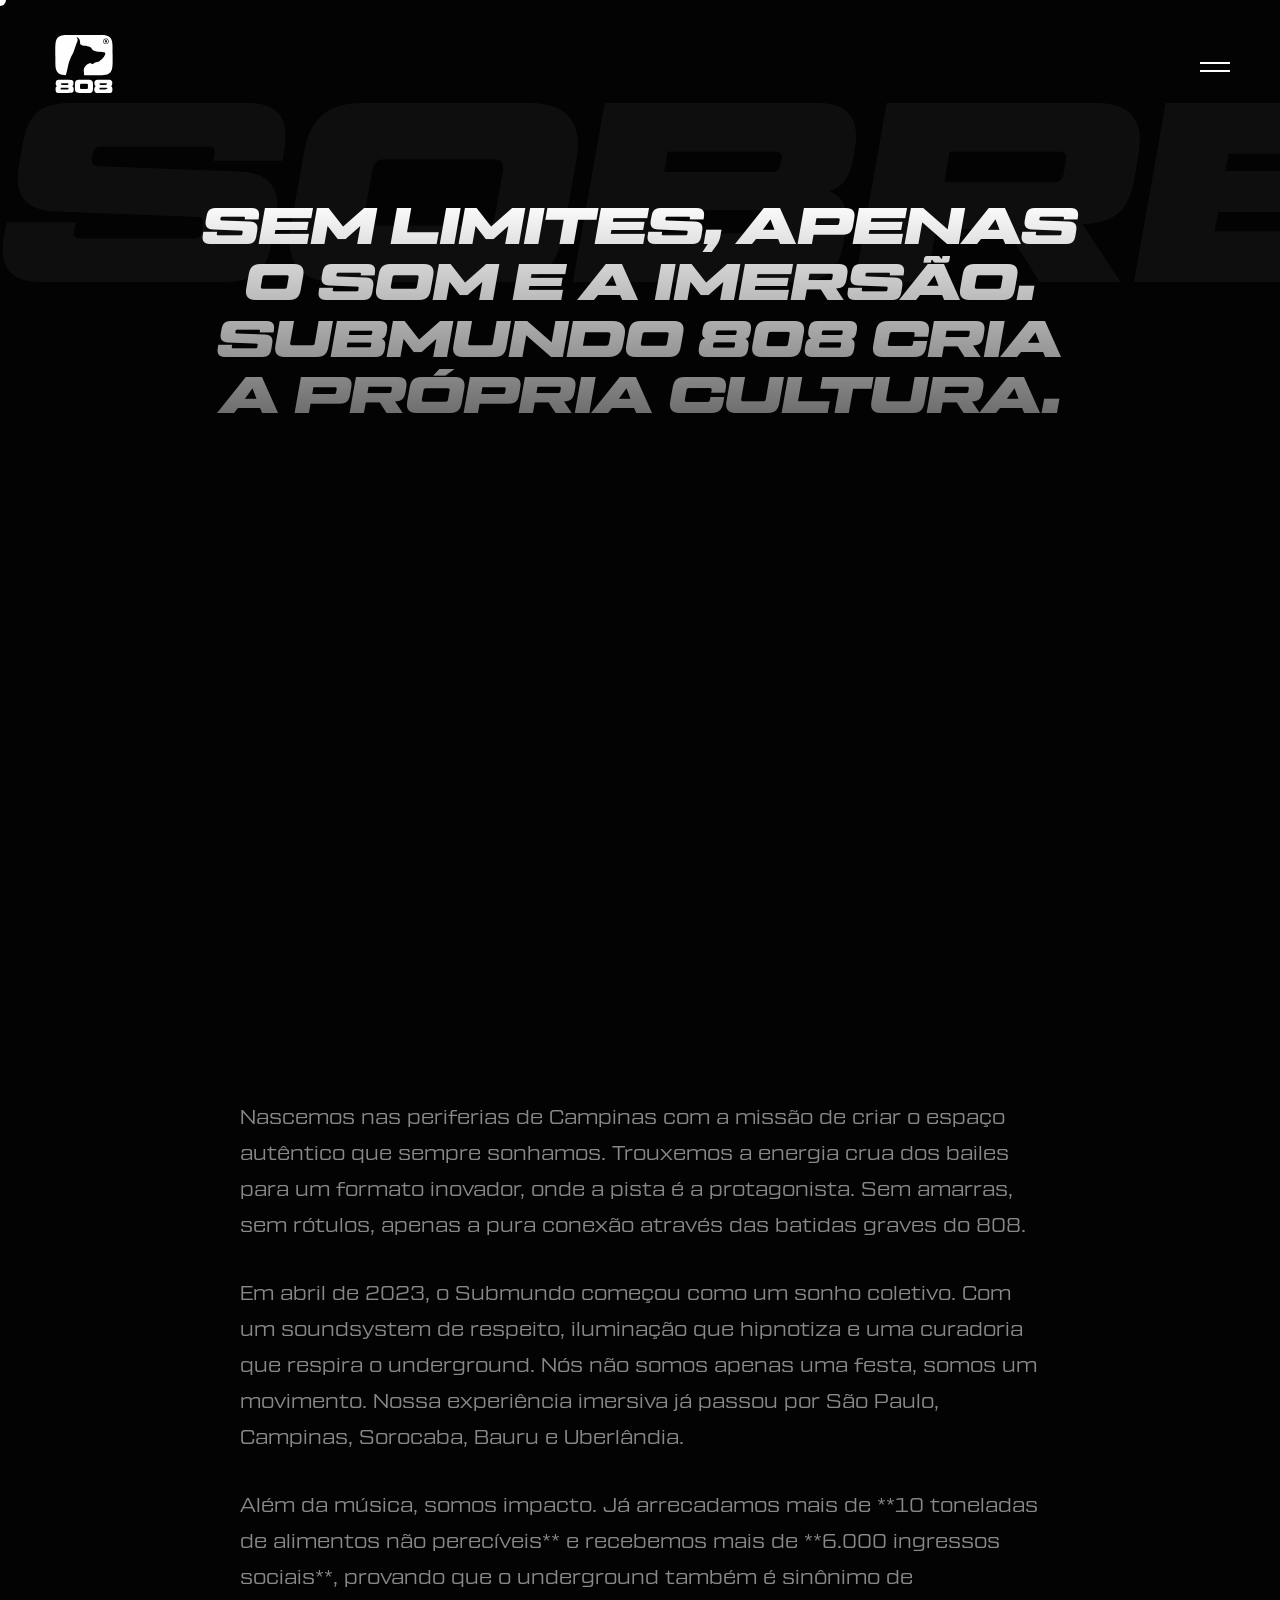
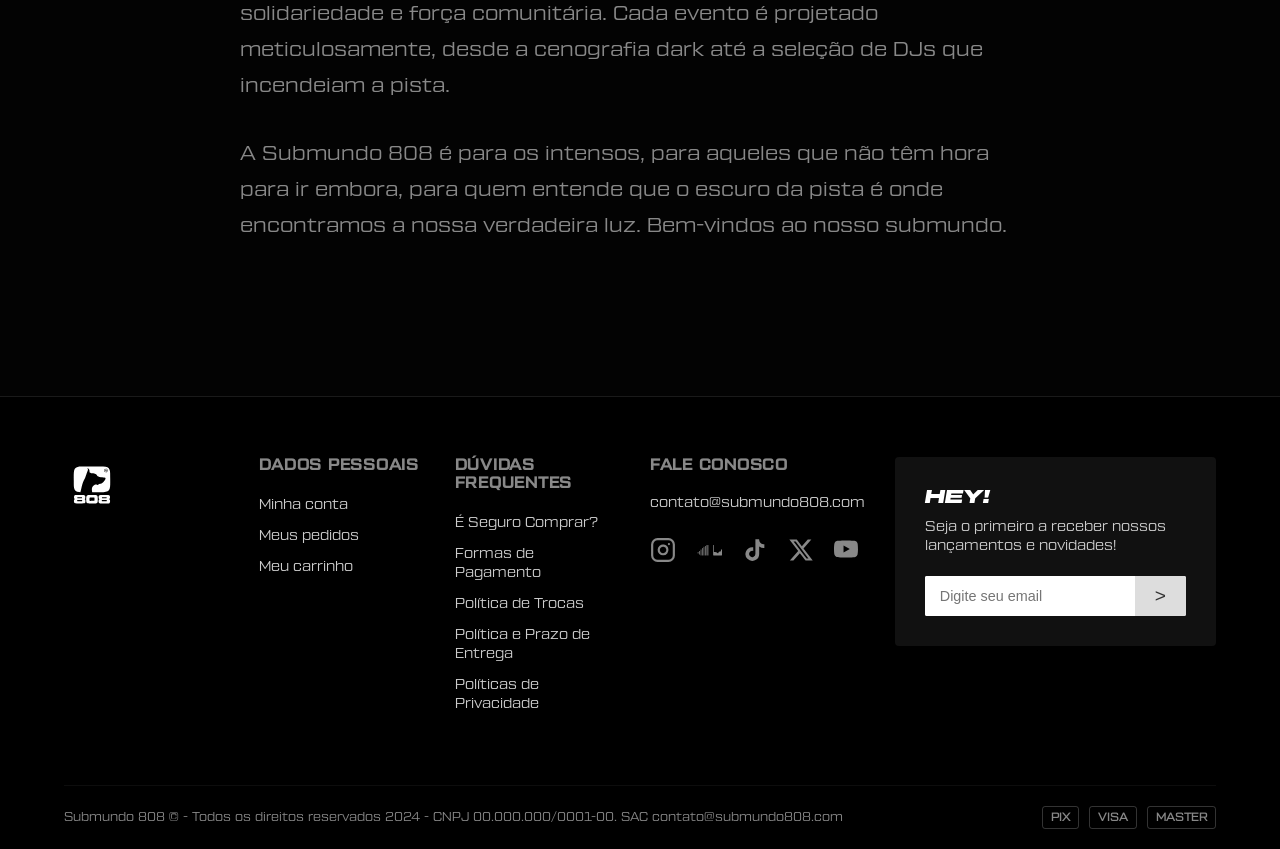
<file: about.html>
<!DOCTYPE html>
<html lang="pt-BR">
<head>
    <meta charset="UTF-8">
    <meta name="viewport" content="width=device-width, initial-scale=1.0">
    <title>SOBRE NÓS | SUBMUNDO 808</title>
    <link rel="stylesheet" href="css/style.css">
</head>
<body class="about-page">
    <div class="custom-cursor"></div>
    
    <!-- Fullscreen Menu Overlay -->
    <div class="menu-overlay" id="menuOverlay">
        <div class="menu-content">
            <a href="index.html" class="menu-link" data-text="HOME">HOME</a>
            <a href="about.html" class="menu-link menu-close" data-text="SOBRE NÓS">SOBRE NÓS</a>
            <a href="loja.html" class="menu-link" data-text="LOJA">LOJA</a>
            <a href="index.html#eventos" class="menu-link" data-text="EVENTOS">EVENTOS</a>
            <a href="index.html#videos" class="menu-link" data-text="VÍDEOS">VÍDEOS</a>
            <a href="index.html#faq" class="menu-link" data-text="FAQ">FAQ</a>
        </div>
    </div>

    <!-- Top Bar -->
    <header class="top-bar">
        <div class="container top-bar-content">
            <a href="index.html" class="logo">
                <img src="assets/img/logo%20808prod.svg" alt="SUBMUNDO 808" onerror="this.outerHTML='<h2 class=\'logo-text\'>SUBMUNDO 808</h2>'">
            </a>
            <div class="header-right">
                <button class="menu-toggle" id="menuToggle">
                    <span class="line"></span>
                    <span class="line"></span>
                </button>
            </div>
        </div>
    </header>

    <main>
        <!-- About Hero Section -->
        <section class="about-hero section-padding">
            <div class="about-giant-bg">
                <h1 class="reveal-up-text">SOBRE NÓS</h1>
            </div>
            
            <div class="container about-content-wrapper">
                <div class="about-title-block reveal">
                    <h2 class="section-title text-center" style="font-size: clamp(2rem, 4vw, 4rem);">
                        Sem limites, apenas o som e a imersão.<br>
                        <span style="color:var(--text-muted);">Submundo 808 cria a própria cultura.</span>
                    </h2>
                </div>

                <div class="about-main-image photo-wrapper reveal-clip">
                    <img src="assets/img/bg-hero.webp" alt="Submundo 808 Experience">
                </div>

                <div class="about-text-content reveal">
                    <p>Nascemos nas periferias de Campinas com a missão de criar o espaço autêntico que sempre sonhamos. Trouxemos a energia crua dos bailes para um formato inovador, onde a pista é a protagonista. Sem amarras, sem rótulos, apenas a pura conexão através das batidas graves do 808.</p>

                    <p>Em abril de 2023, o Submundo começou como um sonho coletivo. Com um soundsystem de respeito, iluminação que hipnotiza e uma curadoria que respira o underground. Nós não somos apenas uma festa, somos um movimento. Nossa experiência imersiva já passou por São Paulo, Campinas, Sorocaba, Bauru e Uberlândia.</p>

                    <p>Além da música, somos impacto. Já arrecadamos mais de **10 toneladas de alimentos não perecíveis** e recebemos mais de **6.000 ingressos sociais**, provando que o underground também é sinônimo de solidariedade e força comunitária. Cada evento é projetado meticulosamente, desde a cenografia dark até a seleção de DJs que incendeiam a pista.</p>

                    <p>A Submundo 808 é para os intensos, para aqueles que não têm hora para ir embora, para quem entende que o escuro da pista é onde encontramos a nossa verdadeira luz. Bem-vindos ao nosso submundo.</p>
                </div>
            </div>
        </section>
    </main>

    <!-- Footer -->
        <footer class="footer-complex">
        <div class="container">
            <div class="footer-grid">
                <div class="footer-col footer-col-logo">
                    <img src="assets/img/logo%20808prod.svg" alt="SUBMUNDO 808" onerror="this.outerHTML='<h2 class=\'logo-text\'>SUBMUNDO 808</h2>'">
                </div>

                <div class="footer-col">
                    <h4 class="footer-title">Dados pessoais</h4>
                    <ul class="footer-links">
                        <li><a href="about.html">Minha conta</a></li>
                        <li><a href="loja.html">Meus pedidos</a></li>
                        <li><a href="sacola.html">Meu carrinho</a></li>
                    </ul>
                </div>

                <div class="footer-col">
                    <h4 class="footer-title">Dúvidas frequentes</h4>
                    <ul class="footer-links">
                        <li><a href="about.html">É Seguro Comprar?</a></li>
                        <li><a href="about.html">Formas de Pagamento</a></li>
                        <li><a href="about.html">Política de Trocas</a></li>
                        <li><a href="about.html">Política e Prazo de Entrega</a></li>
                        <li><a href="about.html">Políticas de Privacidade</a></li>
                    </ul>
                </div>

                <div class="footer-col">
                    <h4 class="footer-title">Fale Conosco</h4>
                    <a href="mailto:contato@submundo808.com" class="footer-email">contato@submundo808.com</a>
                    <div class="footer-social">
                        <a href="https://www.instagram.com/submundo808/" target="_blank" title="Instagram">
                            <svg width="20" height="20" viewBox="0 0 24 24" fill="none" stroke="currentColor" stroke-width="2" stroke-linecap="round" stroke-linejoin="round"><rect x="2" y="2" width="20" height="20" rx="5" ry="5"></rect><path d="M16 11.37A4 4 0 1 1 12.63 8 4 4 0 0 1 16 11.37z"></path><line x1="17.5" y1="6.5" x2="17.51" y2="6.5"></line></svg>
                        </a>
                        <a href="https://soundcloud.com/submundo808" target="_blank" title="Soundcloud">
                            <svg viewBox="-20 120 488 220" fill="currentColor"><path d="M211.9 144.4c0-3.8-3.1-6.8-6.9-6.8-3.8 0-6.9 3.1-6.9 6.8v182.2c0 3.8 3.1 6.8 6.9 6.8 3.8 0 6.9-3.1 6.9-6.8V144.4zm-27.5-6.8c-3.8 0-6.9 3.1-6.9 6.8v182.2c0 3.8 3.1 6.8 6.9 6.8 3.8 0 6.9-3.1 6.9-6.8V144.4c0-3.7-3.1-6.8-6.9-6.8zm-27.6 15.5c-3.8 0-6.9 3.1-6.9 6.8v166.7c0 3.8 3.1 6.8 6.9 6.8 3.8 0 6.9-3.1 6.9-6.8V159.9c0-3.8-3.1-6.8-6.9-6.8zm-27.5 17.2c-3.8 0-6.9 3.1-6.9 6.8v149.5c0 3.8 3.1 6.8 6.9 6.8 3.8 0 6.9-3.1 6.9-6.8V177.1c0-3.8-3.1-6.8-6.9-6.8zm-27.5 22.4c-3.8 0-6.9 3.1-6.9 6.8v127.1c0 3.8 3.1 6.8 6.9 6.8 3.8 0 6.9-3.1 6.9-6.8v-127.1c0-3.8-3.1-6.8-6.9-6.8zm-27.5 25.8c-3.8 0-6.9 3.1-6.9 6.8v101.3c0 3.8 3.1 6.8 6.9 6.8 3.8 0 6.9-3.1 6.9-6.8V225.2c0-3.8-3.1-6.8-6.9-6.8zM46.7 247.6c-3.8 0-6.9 3.1-6.9 6.8v56.8c0 3.8 3.1 6.8 6.9 6.8 3.8 0 6.9-3.1 6.9-6.8v-56.8c0-3.8-3.1-6.8-6.9-6.8zm401.3 7.7c-25.2 0-46.6 16-54.6 38.2-3.1-3.2-6.5-6.2-10.2-9.1-13.7-10.5-30.8-16.7-49.3-16.7-6.2 0-12.2.7-18.1 2V142.1c0-3.8-3.1-6.8-6.9-6.8-3.8 0-6.9 3.1-6.9 6.8v182.2c0 3.8 3.1 6.8 6.9 6.8h139.1c31.1 0 56.4-25.3 56.4-56.4 0-31.1-25.3-56.4-56.4-56.4zM19.1 268.3c-3.8 0-6.9 3.1-6.9 6.8v14.4c0 3.8 3.1 6.8 6.9 6.8 3.8 0 6.9-3.1 6.9-6.8v-14.4c0-3.8-3.1-6.8-6.9-6.8z"/></svg>
                        </a>
                        <a href="https://www.tiktok.com/@submundo808" target="_blank" title="TikTok">
                            <svg width="20" height="20" viewBox="0 0 24 24" fill="currentColor"><path d="M19.59 6.69a4.83 4.83 0 0 1-3.77-4.25V2h-3.45v13.67a2.89 2.89 0 0 1-5.2 1.74 2.89 2.89 0 0 1 2.31-4.64 2.93 2.93 0 0 1 .88.13V9.4a6.84 6.84 0 0 0-1-.05A6.33 6.33 0 0 0 5 20.1a6.34 6.34 0 0 0 10.86-4.43v-7a8.16 8.16 0 0 0 4.77 1.52v-3.4a4.85 4.85 0 0 1-1-.1z"/></svg>
                        </a>
                        <a href="https://x.com/Submundo808" target="_blank" title="X (Twitter)">
                            <svg width="20" height="20" viewBox="0 0 24 24" fill="currentColor"><path d="M18.244 2.25h3.308l-7.227 8.26 8.502 11.24H16.17l-5.214-6.817L4.99 21.75H1.68l7.73-8.835L1.254 2.25H8.08l4.713 6.231zm-1.161 17.52h1.833L7.084 4.126H5.117z"/></svg>
                        </a>
                        <a href="https://www.youtube.com/@submundo808" target="_blank" title="YouTube">
                            <svg width="20" height="20" viewBox="0 24 24" fill="currentColor"><path d="M23.498 6.186a3.016 3.016 0 0 0-2.122-2.136C19.505 3.5 12 3.5 12 3.5s-7.505 0-9.377.55a3.016 3.016 0 0 0-2.122 2.136C0 8.07 0 12 0 12s0 3.93.501 5.814a3.016 3.016 0 0 0 2.122 2.136c1.871.55 9.377.55 9.377.55s7.505 0 9.377-.55a3.016 3.016 0 0 0 2.122-2.136C24 15.93 24 12 24 12s0-3.93-.502-5.814zM9.545 15.568V8.432L15.818 12l-6.273 3.568z"/></svg>
                        </a>
                    </div>
                </div>

                <div class="footer-col footer-col-news">
                    <div class="news-box">
                        <h4>Hey!</h4>
                        <p>Seja o primeiro a receber nossos lançamentos e novidades!</p>
                        <form class="news-form" onsubmit="event.preventDefault();">
                            <input type="email" placeholder="Digite seu email" required>
                            <button type="submit">></button>
                        </form>
                    </div>
                </div>
            </div>

            <div class="footer-bottom">
                <p class="copyright">Submundo 808 © - Todos os direitos reservados 2024 - CNPJ 00.000.000/0001-00. SAC contato@submundo808.com</p>
                <div class="payment-icons">
                    <span class="pay-icon">PIX</span>
                    <span class="pay-icon">VISA</span>
                    <span class="pay-icon">MASTER</span>
                </div>
            </div>
        </div>
    </footer>

    <script src="js/main.js"></script>
</body>
</html>
</file>
<file: css/style.css>
/* UI/UX Pro Max - Serhat Durmus Aesthetic */
:root {
    --bg-color: #030303;
    --text-main: #FFFFFF;
    --text-muted: #888888;
    --accent: #E50000; /* Subtle neon if needed, but mostly B&W */
    --hover-dim: 0.3;
}

* {
    margin: 0;
    padding: 0;
    box-sizing: border-box;
    cursor: none; /* Hide default cursor */
}

@font-face {
    font-family: 'Tactic-Sans';
    src: url('../assets/fonts/Tactic-Sans-Regular.otf') format('opentype');
    font-weight: normal;
    font-style: normal;
}

@font-face {
    font-family: 'Tactic-Sans-Title';
    src: url('../assets/fonts/Tactic-Sans-Extra-Extended-Ultra-Italic.otf') format('opentype');
    font-weight: 900;
    font-style: italic;
}

@font-face {
    font-family: 'Tactic-Sans-Medium';
    src: url('../assets/fonts/Tactic-Sans-Medium.otf') format('opentype');
    font-weight: 500;
    font-style: normal;
}

html, body {
    background-color: var(--bg-color);
    color: var(--text-main);
    font-family: 'Tactic-Sans', sans-serif;
    overflow-x: clip;
    overscroll-behavior: none;
    scroll-behavior: smooth;
    width: 100%;
}

/* Lenis smooth-scroll (required styles) */
html.lenis,
html.lenis body {
    height: auto;
}

.lenis.lenis-smooth {
    scroll-behavior: auto !important;
}

.lenis.lenis-stopped {
    overflow: clip;
}

a {
    color: inherit;
    text-decoration: none;
}

ul {
    list-style: none;
}

.container {
    max-width: 1400px;
    margin: 0 auto;
    padding: 0 5%;
}

.section-padding {
    padding: 120px 0;
}

.text-center { text-align: center; }
.mt-2 { margin-top: 1rem; }
.mt-4 { margin-top: 2rem; }
.text-muted { color: var(--text-muted); }
.uppercase { text-transform: uppercase; }
.tracking-widest { letter-spacing: 0.2em; font-size: 0.8rem; }

/* Zones that use the native OS cursor (e.g. the Spotify player) */
.native-cursor,
.native-cursor * {
    cursor: auto;
}

/* Custom Cursor */
.custom-cursor {
    position: fixed;
    top: 0;
    left: 0;
    width: 12px;
    height: 12px;
    background-color: var(--text-main);
    border-radius: 50%;
    pointer-events: none;
    z-index: 9999;
    mix-blend-mode: difference;
    transform: translate(-50%, -50%);
    transition: width 0.3s, height 0.3s, background-color 0.3s;
}

.custom-cursor.hover {
    width: 60px;
    height: 60px;
    background-color: rgba(255, 255, 255, 0.1);
    border: 1px solid rgba(255, 255, 255, 0.5);
    mix-blend-mode: normal;
}

/* Typography */
h1, h2, h3, h4 {
    font-family: 'Tactic-Sans-Title', sans-serif;
    text-transform: uppercase;
}

.section-title {
    font-size: clamp(2.5rem, 5vw, 5rem);
    line-height: 1.1;
    margin-bottom: 3rem;
    position: relative;
    z-index: 2;
    background-image: linear-gradient(180deg, #fff, #666);
    background-clip: text;
    -webkit-background-clip: text;
    -webkit-text-fill-color: transparent;
}

/* Hover Dim Effect (Like Latest News) */
.hover-dim-group:hover .hover-dim-item {
    opacity: var(--hover-dim);
    transition: opacity 0.4s ease, transform 0.4s ease, color 0.4s ease;
}

.hover-dim-group .hover-dim-item {
    transition: opacity 0.4s ease, transform 0.4s ease, color 0.4s ease;
}

.hover-dim-group .hover-dim-item:hover {
    opacity: 1 !important;
    transform: scale(1.2);
    color: var(--accent) !important;
    z-index: 10;
}

/* Buttons */
.btn {
    display: inline-block;
    padding: 1rem 3rem;
    font-family: 'Tactic-Sans-Medium', sans-serif;
    font-size: 1.2rem;
    border-radius: 50px;
    transition: all 0.3s ease;
    text-transform: uppercase;
    position: relative;
    overflow: hidden;
}

.btn-primary {
    background: var(--accent);
    color: #fff;
}

.btn-primary:hover {
    background: #ff1a1a;
    transform: scale(1.05);
}

.btn-outline {
    background: transparent;
    border: 1px solid #fff;
    color: #fff;
}

.btn-outline:hover {
    background: #fff;
    color: #000;
}

/* Top Bar */
.top-bar {
    position: fixed;
    top: 0;
    left: 0;
    width: 100%;
    z-index: 100;
    padding: 20px 0;
}

.top-bar-content {
    display: flex;
    justify-content: space-between;
    align-items: center;
}

/* Header spans the full width so the logo and menu sit near the screen corners,
   with the standard site margin */
.top-bar .container {
    max-width: none;
    padding: 0 40px;
}

/* Blend logo + hamburger against any background; the CTA keeps solid colors */
.logo,
.menu-toggle {
    mix-blend-mode: difference;
}

.header-right {
    display: flex;
    align-items: center;
    gap: 20px;
}

/* Highlight CTA in the header */
.btn-ticket {
    display: inline-flex;
    align-items: center;
    font-family: 'Tactic-Sans-Medium', sans-serif;
    font-size: 1.2rem;
    text-transform: uppercase;
    color: #fff;
    background: var(--accent);
    padding: 0.75rem 1.7rem;
    border-radius: 50px;
    white-space: nowrap;
    transition: all 0.3s ease;
    position: relative;
    overflow: hidden;
}

.btn-ticket:hover {
    transform: scale(1.05);
    background: #ff1a1a;
}

@media (max-width: 640px) {
    .top-bar .container { padding: 0 20px; }
    .header-right { gap: 10px; }
    .btn-ticket {
        font-size: 0.68rem;
        padding: 0.5rem 0.95rem;
        letter-spacing: 0.02em;
    }
    .menu-toggle { padding: 10px 0 10px 4px; }
    .menu-toggle .line { width: 26px; }
    .logo img { height: 70px; }
}

/* O logo é quadrado (447x447) e o antigo era 2:1. Para manter a mesma presença visual,
   o lado é a raiz da área antiga: 62 x 124 = 7700 -> 88px. Mesma conta no mobile e no rodapé. */
.logo img {
    height: 88px;
}

.logo-text {
    font-size: 1.5rem;
    color: #fff;
    margin: 0;
}

/* Hamburger Menu Toggle */
.menu-toggle {
    background: transparent;
    border: none;
    display: flex;
    flex-direction: column;
    gap: 6px;
    padding: 10px;
}

.menu-toggle .line {
    display: block;
    width: 30px;
    height: 2px;
    background-color: #fff;
    transition: all 0.3s ease;
}

.menu-toggle.active .line:nth-child(1) {
    transform: translateY(8px) rotate(45deg);
}
.menu-toggle.active .line:nth-child(2) {
    opacity: 0;
}
.menu-toggle.active .line:nth-child(3) {
    transform: translateY(-8px) rotate(-45deg);
    display: block;
}

/* Fullscreen Overlay Menu */
.menu-overlay {
    position: fixed;
    top: 0;
    left: 0;
    width: 100%;
    height: 100vh;
    background-color: #050505;
    z-index: 90;
    display: flex;
    align-items: center;
    justify-content: center;
    opacity: 0;
    pointer-events: none;
    transition: opacity 0.5s ease;
}

.menu-overlay.active {
    opacity: 1;
    pointer-events: auto;
}

.menu-content {
    display: flex;
    flex-direction: column;
    gap: 20px;
    text-align: center;
}

.menu-link {
    font-family: 'Tactic-Sans-Title', sans-serif;
    font-size: clamp(3rem, 8vw, 6rem);
    color: transparent;
    -webkit-text-stroke: 1px rgba(255,255,255,0.2);
    transition: all 0.4s ease;
    position: relative;
    transform: translateY(30px);
    opacity: 0;
}

.menu-overlay.active .menu-link {
    transform: translateY(0);
    opacity: 1;
}

.menu-link:hover {
    -webkit-text-stroke: 1px #fff;
    color: #fff;
}

/* Stagger menu links */
.menu-link:nth-child(1) { transition-delay: 0.1s; }
.menu-link:nth-child(2) { transition-delay: 0.15s; }
.menu-link:nth-child(3) { transition-delay: 0.2s; }
.menu-link:nth-child(4) { transition-delay: 0.25s; }
.menu-link:nth-child(5) { transition-delay: 0.3s; }

/* .reveal-up-text: reveal do título (ainda usado no "SOBRE NÓS" do about.html) */
.reveal-up-text {
    display: block;
    transform: translateY(110%);
    opacity: 0;
    animation: revealUp 1.4s cubic-bezier(0.16, 1, 0.3, 1) 0.15s forwards;
}

@keyframes revealUp {
    to {
        transform: translateY(0);
        opacity: 1;
    }
}

/* Eventos (Videos Style) */
/* Eventos (Reference Structure) */
.eventos-videos {
    position: relative;
    background: #040404;
    overflow: hidden;
    /* Seção de 100vh com conteúdo centralizado verticalmente: garante que título +
       slider + régua caibam e fiquem centralizados ao rolar (sem cortar). */
    min-height: 100vh;
    display: flex;
    flex-direction: column;
    justify-content: center;
    padding: clamp(48px, 7vh, 96px) 0;
}

/* Single-word title: give it presence and balanced spacing to the slider */
.eventos-videos .section-title {
    letter-spacing: 0.04em;
    margin-bottom: clamp(8px, 1.5vh, 20px);
}

/* #videos tem título de DUAS linhas ("SINTA A EXPERIÊNCIA"), que somava ~88px a mais
   que o "EVENTOS" de uma linha e empurrava a seção além de 100vh — aí ela não emoldurava
   no scroll. Compensamos aqui: padding menor + slider um pouco mais baixo, só nesta seção,
   para o conteúdo caber em 100vh de 1080 até ~700px de altura (medido). */
#videos {
    padding: clamp(28px, 4.5vh, 64px) 0;
}
#videos .slider_component {
    height: min(620px, 64vh);
}

/* Blurred background built from the ACTIVE card image (crossfade on change) */
.eventos-bg {
    position: absolute;
    inset: 0;
    z-index: 0;
    overflow: hidden;
}

.eventos-bg-layer {
    position: absolute;
    top: -8%;
    left: -8%;
    width: 116%;
    height: 116%;
    background-size: cover;
    background-position: center;
    filter: blur(80px) brightness(0.5) saturate(1.1);
    opacity: 0;
    transform: scale(1.05);
    transition: opacity 1.1s ease;
    will-change: opacity;
}

.eventos-bg-layer.is-active {
    opacity: 0.5;
}

/* Vignette that keeps the whole area dark like the reference */
.section-blur {
    position: absolute;
    inset: 0;
    pointer-events: none;
    z-index: 1;
    background:
        radial-gradient(110% 85% at 50% 42%, rgba(4,4,4,0.55) 0%, rgba(4,4,4,0.85) 55%, #040404 82%),
        linear-gradient(to bottom, #040404 0%, transparent 22%, transparent 78%, #040404 100%);
}

/* Left / right edge fades over the side cards */
.slider-overlay {
    position: absolute;
    top: 0;
    left: 0;
    width: 22%;
    height: 100%;
    z-index: 8;
    pointer-events: none;
    background: linear-gradient(to right, #040404 0%, transparent 100%);
}

.slider-overlay.is-right {
    left: auto;
    right: 0;
    background: linear-gradient(to left, #040404 0%, transparent 100%);
}

.slider_component {
    position: relative;
    width: 100vw;
    left: 50%;
    transform: translateX(-50%);
    /* altura relativa à viewport p/ caber junto com título e régua */
    height: min(660px, 72vh);
    margin-top: clamp(10px, 2vh, 28px);
    z-index: 10;
}

.slider {
    position: absolute;
    inset: 0;
}

.slider-wrapper {
    position: absolute;
    top: 39%;
    left: 50%;
    width: 0;
    height: 0;
}

/* Side cards (inactive state) — tamanho base = card CENTRAL; laterais reduzem via scale */
.slider_slide {
    position: absolute;
    top: 50%;
    left: 50%;
    /* limita pela largura E pela ALTURA da tela p/ nunca cortar (16:9) */
    width: min(880px, 92vw, 80vh);
    aspect-ratio: 16 / 9;
    transform: translate(-50%, -50%) scale(0.6);
    transform-origin: center center;
    opacity: 0.75;
    cursor: pointer;
    z-index: 1;
    transition: transform 1.1s cubic-bezier(0.16, 1, 0.3, 1),
                opacity 1.1s cubic-bezier(0.16, 1, 0.3, 1);
}

/* Center / active card (escala 1 aplicada via JS) */
.slider_slide.active {
    opacity: 1;
    z-index: 10;
    cursor: default;
}

.image-cover {
    display: block;
    width: 100%;
    height: 100%;
    object-fit: cover;
    filter: brightness(0.4) grayscale(35%);
    transition: filter 1.1s ease;
}

.slider_slide.active .image-cover {
    filter: brightness(1) grayscale(0%);
}

.corner-wrapper {
    position: absolute;
    top: -34px;
    left: -34px;
    right: -34px;
    bottom: -34px;
    pointer-events: none;
    opacity: 0;
    transform: scale(0.96);
    transition: opacity 0.7s ease 0.2s, transform 0.7s ease 0.2s;
}

.slider_slide.active .corner-wrapper {
    opacity: 1;
    transform: scale(1);
}

.corner {
    position: absolute;
    width: 30px;
    height: 30px;
    border-color: var(--accent);
    border-style: solid;
}

.corner.is-1 { top: 0; left: 0; border-width: 2px 0 0 2px; }
.corner.is-2 { top: 0; right: 0; border-width: 2px 2px 0 0; }
.corner.is-3 { bottom: 0; right: 0; border-width: 0 2px 2px 0; }
.corner.is-4 { bottom: 0; left: 0; border-width: 0 0 2px 2px; }

/* Botões de play POR CARD desativados: a navegação agora é pelos botões FIXOS das laterais
   (que não se movem). Escondido em vez de removido do HTML para manter a estrutura. */
.video-play { display: none; }

/* (regras antigas mantidas, sem efeito enquanto .video-play está display:none) */
.video-play-legacy {
    position: absolute;
    top: 50%;
    left: 50%;
    transform: translate(-50%, -50%) scale(1);
    width: 64px;
    height: 64px;
    background: var(--accent);
    display: flex;
    justify-content: center;
    align-items: center;
    color: #fff;
    border-radius: 50%;
    opacity: 1;
    box-shadow: 0 0 0 rgba(229, 0, 0, 0.6);
    transition: opacity 0.3s ease, transform 0.3s ease, box-shadow 0.3s ease, background 0.3s ease;
}

.video-play:hover {
    transform: translate(-50%, -50%) scale(1.05);
    background: #ff1a1a;
    box-shadow: 0 6px 26px rgba(229, 0, 0, 0.45);
}

.video-play svg {
    width: 26px;
    height: 26px;
    transition: transform 0.3s ease;
}

.slider_slide.is-left .video-play svg {
    transform: rotate(180deg);
}

.slider_slide.active .video-play {
    opacity: 0;
    transform: translate(-50%, -50%) scale(0.8);
    pointer-events: none;
}

.slider_slide_title {
    position: absolute;
    bottom: -52px;
    width: 100%;
    text-align: center;
    opacity: 0;
    transform: translateY(-10px);
    transition: all 0.5s ease;
}

.slider_slide.active .slider_slide_title {
    opacity: 1;
    transform: translateY(0);
    transition-delay: 0.3s;
}

.slider_slide_title h3 {
    color: var(--accent);
    font-family: 'Tactic-Sans-Medium', sans-serif;
    font-size: 1rem;
    letter-spacing: 0.08em;
    margin: 0;
    text-transform: uppercase;
}

/* Pagination Ruler */
.slider-video_pagination-wrapper {
    display: flex;
    align-items: flex-end;
    justify-content: center;
    gap: 0px;
    position: absolute;
    bottom: 0;
    left: 0;
    width: 100%;
    z-index: 10;
}

.slider-video_pagination-item {
    display: flex;
    align-items: flex-end;
    gap: 20px; /* space between the lines */
    padding: 0 10px; /* padding so they span wider */
    cursor: pointer;
}

.slider-video_pagination-item_line {
    width: 1px;
    height: 12px;
    background: #333;
    transition: all 0.4s ease;
}

.slider-video_pagination-item:hover .slider-video_pagination-item_line,
.slider-video_pagination-item.active .slider-video_pagination-item_line {
    background: #555;
}

.slider-video_pagination-item_line.is-big {
    height: 30px;
    position: relative;
    background: #666;
}

.slider-video_pagination-item.active .slider-video_pagination-item_line.is-big {
    height: 45px;
    background: #fff;
}

.slider-video_pagination-item_line_text {
    position: absolute;
    top: -32px;
    left: 50%;
    transform: translateX(-50%);
    font-family: 'Tactic-Sans-Medium', sans-serif;
    font-size: 0.8rem;
    letter-spacing: 0.02em;
    white-space: nowrap;
    color: #444;
    transition: color 0.4s ease;
}

.slider-video_pagination-item.active .slider-video_pagination-item_line_text {
    color: #fff;
}

/* Botões de navegação FIXOS nas laterais (não ficam dentro dos cards, então não se movem
   nem somem durante a transição). Ficam sobre o centro dos cards laterais: mesma conta do
   getSideOffset() do JS — clamp(300px, 47vw, 760px) a partir do centro. */
.slider_button-wrapper {
    position: absolute;
    top: 39%;              /* centro vertical dos cards (= .slider-wrapper top) */
    left: 0;
    right: 0;
    height: 0;
    z-index: 20;
    pointer-events: none;
}

.slider-button {
    position: absolute;
    top: 0;
    transform: translate(-50%, -50%);
    width: 64px;
    height: 64px;
    border: none;
    border-radius: 50%;
    background: var(--accent);
    color: #fff;
    cursor: pointer;
    pointer-events: auto;
    display: flex;
    align-items: center;
    justify-content: center;
    opacity: 1;
    box-shadow: 0 0 0 rgba(229, 0, 0, 0.6);
    transition: transform 0.3s ease, background 0.3s ease, box-shadow 0.3s ease;
}

.slider-button[data-slider-prev] { left: calc(50% - clamp(300px, 47vw, 760px)); }
.slider-button[data-slider-next] { left: calc(50% + clamp(300px, 47vw, 760px)); }

.slider-button svg { width: 26px; height: 26px; }

.slider-button:hover {
    background: #ff1a1a;
    transform: translate(-50%, -50%) scale(1.06);
    box-shadow: 0 6px 26px rgba(229, 0, 0, 0.45);
}

/* Responsive */
/* Tamanhos do card e do slider agora são relativos à viewport (min/vh acima),
   então os breakpoints só ajustam detalhes decorativos. */
@media (max-width: 1100px) {
    .corner-wrapper { top: -26px; left: -26px; right: -26px; bottom: -26px; }
    .corner { width: 24px; height: 24px; }
}

@media (max-width: 900px) {
    .slider-overlay { width: 24%; }
    .corner { width: 20px; height: 20px; }
}

@media (max-width: 560px) {
    .slider_slide { opacity: 0.5; }
    /* Em telas estreitas os cards laterais saem quase de vez; traz os botões para perto
       das bordas visíveis em vez de ±300px (que ficaria fora da tela). */
    .slider-button { width: 46px; height: 46px; }
    .slider-button[data-slider-prev] { left: 12%; }
    .slider-button[data-slider-next] { left: 88%; }
    .slider-button svg { width: 20px; height: 20px; }
    .slider_slide_title h3 { font-size: 0.8rem; }
    .corner-wrapper { top: -18px; left: -18px; right: -18px; bottom: -18px; }
    .corner { width: 16px; height: 16px; }
}

/* Experiencia */
.experiencia {
    background: #030303;
}

.experiencia-grid {
    display: grid;
    grid-template-columns: 1fr 1fr;
    gap: 60px;
    align-items: center;
}

.exp-photos {
    display: grid;
    grid-template-columns: repeat(2, 1fr);
    gap: 20px;
}

.photo-wrapper {
    width: 100%;
    aspect-ratio: 4/5;
    overflow: hidden;
    position: relative;
    border-radius: 4px;
}

.photo-wrapper img {
    width: 100%;
    height: 100%;
    object-fit: cover;
    filter: grayscale(100%);
    transition: filter 0.5s ease, transform 0.5s ease;
}

.photo-wrapper:hover img {
    filter: grayscale(0%);
    transform: scale(1.05);
}

.exp-text p {
    font-size: 1.2rem;
    line-height: 1.6;
    color: var(--text-muted);
    margin-bottom: 2rem;
}

/* Clip-path reveal animation */
.reveal-clip {
    clip-path: inset(100% 0 0 0);
    transition: clip-path 1s cubic-bezier(0.16, 1, 0.3, 1);
}

.reveal-clip.active {
    clip-path: inset(0 0 0 0);
}

.reveal-clip.delay-1 { transition-delay: 0.1s; }
.reveal-clip.delay-2 { transition-delay: 0.2s; }
.reveal-clip.delay-3 { transition-delay: 0.3s; }


/* Vídeos do YouTube nos cards do slider (seção "SINTA A EXPERIÊNCIA").
   Clicar no card central toca o vídeo (js/main.js -> playVideo); o iframe é montado
   sobre a thumb e destruído ao sair do centro. Sem botão, o cursor é a pista de clique. */
.slider_slide.is-video.active:not(.is-playing) { cursor: pointer; }

.slider_video-embed {
    position: absolute;
    inset: 0;
    z-index: 7;
    background: #000;
    overflow: hidden;
}

.slider_video-embed iframe {
    display: block;
    width: 100%;
    height: 100%;
    border: 0;
}


/* CTA */
.cta-minimal {
    background: #050505;
    border-top: 1px solid rgba(255,255,255,0.05);
    border-bottom: 1px solid rgba(255,255,255,0.05);
}

/* Match the header "INGRESSOS" button font */
.cta-minimal .btn {
    font-family: 'Tactic-Sans-Medium', sans-serif;
}

.cta-giant-title {
    font-size: clamp(3rem, 7vw, 7rem);
    line-height: 0.9;
    background-image: linear-gradient(180deg, #fff, #444);
    background-clip: text;
    -webkit-background-clip: text;
    -webkit-text-fill-color: transparent;
}


/* FAQ Accordion */
.faq-clean {
    background: #030303;
}

.accordion-list {
    max-width: 900px;
    margin: 0 auto;
    display: flex;
    flex-direction: column;
    gap: 15px;
}

.accordion-item {
    border-bottom: 1px solid rgba(255,255,255,0.1);
    position: relative;
}

.accordion-header {
    width: 100%;
    text-align: left;
    background: none;
    border: none;
    color: #fff;
    font-family: 'Tactic-Sans-Title', sans-serif;
    font-size: 1.5rem;
    padding: 20px 0;
    display: flex;
    justify-content: space-between;
    align-items: center;
    gap: 20px;
    transition: color 0.3s ease, padding-left 0.35s cubic-bezier(0.16, 1, 0.3, 1);
}

/* Hover highlight (like the reference latest-news items): text turns red and
   the item nudges to the right */
.accordion-header:hover {
    color: var(--accent);
    padding-left: 14px;
}

.accordion-header:hover .icon {
    color: var(--accent);
    transform: rotate(90deg);
}

.accordion-item.active .accordion-header:hover .icon {
    transform: rotate(45deg);
}

.accordion-header .icon {
    font-family: sans-serif;
    font-weight: 300;
    font-size: 2rem;
    flex: 0 0 auto;
    transition: transform 0.3s ease, color 0.3s ease;
}

.accordion-content {
    max-height: 0;
    overflow: hidden;
    transition: max-height 0.4s ease, color 0.4s ease;
    color: var(--text-muted);
}

.accordion-content p {
    padding-bottom: 20px;
    line-height: 1.6;
}

.accordion-item.active .accordion-content {
    max-height: 300px;
    color: #fff; /* answer stands out in white when open */
}

.accordion-item.active .accordion-header .icon {
    transform: rotate(45deg);
}

/* Responsive */
@media (max-width: 992px) {
    .experiencia-grid {
        grid-template-columns: 1fr;
    }
}
@media (max-width: 768px) {
    .track-card {
        width: 300px;
    }
    .footer-content {
        flex-direction: column;
        gap: 30px;
    }
}

.explore-btn {
  display: flex;
  flex-direction: column;
  align-items: center;
  gap: 0.5rem;
  background: none;
  border: none;
  color: #fff;
  font-family: inherit;
  font-size: 0.9rem;
  text-transform: uppercase;
  letter-spacing: 0.1em;
  cursor: pointer;
  opacity: 0;
  z-index: 60;
  /* centralizado no rodapé — sem transform, p/ não conflitar com a animação de entrada */
  position: absolute;
  bottom: 2rem;
  left: 0;
  right: 0;
  margin-inline: auto;
  width: fit-content;
}

.explore-arrow {
  animation: bounce 2s infinite;
}

@keyframes bounce {
  0%, 20%, 50%, 80%, 100% {
    transform: translateY(0);
  }
  40% {
    transform: translateY(10px);
  }
  60% {
    transform: translateY(5px);
  }
}

/* -------------------------------------
   SECTION: EVENTOS E VÍDEOS
------------------------------------- */
/* -------------------------------------
   ABOUT PAGE STYLES
-------------------------------------- */
.about-hero {
    position: relative;
    width: 100%;
    min-height: 100vh;
    padding-top: 150px;
    background: #030303;
    overflow: hidden;
}

.about-giant-bg {
    position: absolute;
    top: 100px;
    left: 50%;
    transform: translateX(-50%);
    width: 100%;
    text-align: center;
    opacity: 0.05; /* Barely visible */
    pointer-events: none;
    z-index: 1;
}

.about-giant-bg h1 {
    font-size: clamp(6rem, 20vw, 25rem);
    white-space: nowrap;
    margin: 0;
    line-height: 0.8;
}

.about-content-wrapper {
    position: relative;
    z-index: 5;
    display: flex;
    flex-direction: column;
    gap: 60px;
    align-items: center;
}

.about-title-block {
    max-width: 900px;
    margin-top: 50px;
}

.about-main-image {
    width: 100%;
    max-width: 900px;
    aspect-ratio: 16/9;
    border-radius: 8px;
    margin: 0 auto;
}

.about-text-content {
    max-width: 800px;
    margin: 0 auto;
    font-size: 1.25rem;
    line-height: 1.8;
    color: var(--text-muted);
}

.about-text-content p {
    margin-bottom: 2rem;
}

/* A Experiência — parallax gallery + scroll-brightening text */
.exp-parallax {
    position: relative;
    overflow: hidden;
    background: #030303;
    padding-top: 50px; /* pull the section up so images appear sooner */
}

.exp-parallax .section-title {
    margin-bottom: 0; /* images sit right under the title */
}

.exp-parallax-heading {
    margin-bottom: 70px;
}

.exp-parallax-gallery {
    /* full-bleed so the larger images fit in one row on wide screens */
    width: 100vw;
    margin-left: 50%;
    transform: translateX(-50%);
    display: flex;
    justify-content: center;
    align-items: flex-start;
    gap: 0;
    flex-wrap: wrap;
    margin-top: -70px; /* pull the pile up, glued under the title */
    margin-bottom: 40px;
    padding: 0 30px;
}

.exp-parallax-img {
    position: relative;
    z-index: 1; /* sits BEHIND the text as it descends */
    width: clamp(150px, 21vw, 340px);
    aspect-ratio: 4 / 5;
    overflow: hidden;
    border-radius: 6px;
    flex: 0 0 auto;
    background: #141414;
    border: 1px solid rgba(255, 255, 255, 0.08);
    will-change: transform;
}

/* Overlapping, staggered "photo pile" — a bit on top of one another */
.exp-parallax-img:not(:first-child) { margin-left: -34px; }
.exp-parallax-img:nth-child(1) { margin-top: 0; }
.exp-parallax-img:nth-child(2) { margin-top: 54px; z-index: 2; }
.exp-parallax-img:nth-child(3) { margin-top: 24px; z-index: 1; }
.exp-parallax-img:nth-child(4) { margin-top: 78px; z-index: 2; }

.exp-parallax-img img {
    width: 100%;
    height: 100%;
    object-fit: cover;
    filter: grayscale(35%) brightness(1.02);
    transition: filter 0.5s ease;
}

.exp-parallax-img:hover img {
    filter: grayscale(0%) brightness(1.05);
}

.exp-parallax-textblock {
    text-align: center;
    position: relative;
    z-index: 3; /* stays in front while images descend behind it */
}

.exp-parallax-text {
    max-width: 720px;
    margin: 0 auto;
    text-align: center;
    font-family: 'Tactic-Sans-Medium', sans-serif;
    font-size: clamp(1rem, 1.9vw, 1.5rem);
    line-height: 1.5;
    color: #fff; /* opacity is animated per-letter on scroll */
    text-transform: uppercase;
    letter-spacing: 0.01em;
}

@media (max-width: 900px) {
    .exp-parallax-gallery { padding: 0 24px; }
    .exp-parallax-img { width: clamp(150px, 22vw, 230px); }
    .exp-parallax-img:not(:first-child) { margin-left: -20px; }
    .exp-parallax-img:nth-child(2) { margin-top: 36px; }
    .exp-parallax-img:nth-child(3) { margin-top: 16px; }
    .exp-parallax-img:nth-child(4) { margin-top: 50px; }
}

@media (max-width: 560px) {
    .exp-parallax-gallery { gap: 10px; margin-bottom: 40px; padding: 0 16px; }
    .exp-parallax-img { width: calc(50% - 10px); }
    .exp-parallax-img:not(:first-child) { margin-left: 0; }
    .exp-parallax-img:nth-child(2) { margin-top: 24px; }
    .exp-parallax-img:nth-child(3) { margin-top: 0; }
    .exp-parallax-img:nth-child(4) { margin-top: 24px; }
}

/* ============ LOJA (store page) ============ */
/* Hero começa no topo, atrás do header transparente — sem padding */
.loja-page main { padding-top: 0; }

.loja-intro {
    max-width: 1400px;
    margin: 0 auto;
    padding: 0 40px;
}

.loja-title {
    font-size: clamp(3.5rem, 16vw, 15rem);
    line-height: 0.9;
    letter-spacing: -0.02em;
    text-transform: uppercase;
    margin: 0 0 30px;
    background-image: linear-gradient(180deg, #ffffff 0%, #e8e8e8 38%, #9a9a9a 66%, #4d4d4d 100%);
    background-clip: text;
    -webkit-background-clip: text;
    -webkit-text-fill-color: transparent;
    color: transparent;
}

.loja-intro-grid {
    display: grid;
    grid-template-columns: 1fr 1fr;
    gap: 40px;
    align-items: end;
    border-top: 1px solid rgba(255,255,255,0.12);
    padding-top: 24px;
    margin-bottom: 70px;
}

.loja-intro-grid h3 {
    font-family: 'Tactic-Sans-Title', sans-serif;
    font-size: 0.8rem;
    letter-spacing: 0.15em;
    text-transform: uppercase;
    color: var(--text-muted);
    margin-bottom: 12px;
}

.loja-intro-grid p {
    font-size: 1rem;
    line-height: 1.5;
    max-width: 520px;
    color: #cfcfcf;
}

.loja-intro-links {
    display: flex;
    flex-direction: column;
    gap: 8px;
    justify-self: end;
    text-align: right;
    font-size: 0.95rem;
}

.loja-intro-links a { transition: color 0.3s ease; }
.loja-intro-links a:hover { color: var(--accent); }

/* Product grid */
.loja-grid {
    max-width: 1400px;
    margin: 0 auto 120px;
    padding: 0 40px;
    display: grid;
    grid-template-columns: repeat(4, 1fr);
    gap: 24px;
}

.produto { display: block; }

.produto-img {
    position: relative;
    aspect-ratio: 9 / 12;
    overflow: hidden;
    border-radius: 4px;
    background: #141414;
}

.produto-img img {
    position: absolute;
    inset: 0;
    width: 100%;
    height: 100%;
    object-fit: cover;
    transition: opacity 0.5s ease, transform 0.9s cubic-bezier(0.16,1,0.3,1);
}

.produto-img .back { opacity: 0; }
.produto:hover .produto-img .front { opacity: 0; }
.produto:hover .produto-img .back { opacity: 1; }
.produto:hover .produto-img img { transform: scale(1.04); }

.produto-info {
    display: flex;
    justify-content: space-between;
    gap: 12px;
    margin-top: 12px;
    font-size: 1.1rem;
    line-height: 1.2;
}

.produto-preco { color: #fff; white-space: nowrap; }

.produto-tag {
    display: flex;
    align-items: center;
    gap: 8px;
    margin-top: 6px;
    font-size: 0.7rem;
    letter-spacing: 0.1em;
    text-transform: uppercase;
    color: var(--text-muted);
}

.produto-tag .dot {
    width: 8px;
    height: 8px;
    border-radius: 50%;
    background: var(--accent);
}

@media (max-width: 900px) {
    .loja-intro-grid { grid-template-columns: 1fr; gap: 20px; }
    .loja-intro-links { justify-self: start; text-align: left; }
    .loja-grid { grid-template-columns: repeat(2, 1fr); gap: 16px; }
}

@media (max-width: 560px) {
    .loja-intro, .loja-grid { padding: 0 20px; }
    .produto-info { font-size: 0.95rem; }
}

/* ============ PÁGINA DE PRODUTO ============ */
.produto-detalhe {
    max-width: 100%;
    margin: 0 auto;
    padding: 0 40px 0 27px;
    display: grid;
    grid-template-columns: 5.5fr 4.5fr;
    gap: 45px;
    align-items: start;
}

.produto-galeria { display: flex; flex-direction: column; gap: 20px; }
.produto-galeria img {
    width: 100%;
    aspect-ratio: 3 / 4;
    object-fit: cover;
    border-radius: 4px;
    background: #141414;
    display: block;
}

.produto-lado {
    position: sticky;
    top: 120px;
    height: max-content;
    align-self: start;
}

.voltar-loja {
    display: inline-flex;
    align-items: center;
    gap: 8px;
    color: var(--text-muted);
    margin-bottom: 26px;
    transition: color 0.3s ease;
}
.voltar-loja:hover { color: #fff; }

.produto-lado h1 {
    font-family: 'Tactic-Sans-Title', sans-serif;
    font-size: clamp(2rem, 4vw, 3.4rem);
    line-height: 1;
    text-transform: uppercase;
    margin: 0;
}
.produto-lado .preco { font-size: 2rem; margin: 12px 0 26px; color: #fff; }
.produto-lado .desc { color: #cfcfcf; line-height: 1.6; margin-bottom: 20px; max-width: 46ch; }

.opcao-linha {
    display: flex;
    justify-content: space-between;
    align-items: center;
    gap: 20px;
    border-bottom: 1px solid rgba(255,255,255,0.15);
    padding: 18px 0;
}
.opcao-linha .label {
    text-transform: uppercase;
    letter-spacing: 0.06em;
    font-size: 0.85rem;
    color: var(--text-muted);
}

.tamanhos { display: flex; gap: 10px; flex-wrap: wrap; justify-content: flex-end; }
.tamanho-btn {
    min-width: 46px;
    padding: 8px 14px;
    border: none;
    background: transparent;
    color: #fff;
    cursor: pointer;
    font-family: 'Tactic-Sans-Medium', sans-serif;
    transition: all 0.3s ease;
    display: flex;
    justify-content: center;
    align-items: center;
}
.tamanho-btn:hover { color: var(--accent); transform: scale(1.2); }
.tamanho-btn.active { color: var(--accent); transform: scale(1.2); }

.qtd { display: flex; align-items: center; gap: 18px; }
.qtd button {
    width: 40px;
    height: 40px;
    border: none;
    background: transparent;
    color: #fff;
    font-size: 1.4rem;
    line-height: 1;
    cursor: pointer;
    transition: all 0.3s ease;
    display: flex;
    justify-content: center;
    align-items: center;
}
.qtd button:hover { color: var(--accent); transform: scale(1.2); }
.qtd span { min-width: 28px; text-align: center; font-size: 1.2rem; }

.add-bag {
    margin-top: 30px;
    width: 60%;
    padding: 18px;
    background: var(--accent);
    color: #fff;
    border: none;
    border-radius: 50px;
    cursor: pointer;
    font-family: 'Tactic-Sans-Medium', sans-serif;
    font-size: 1.1rem;
    letter-spacing: 0.05em;
    text-transform: uppercase;
    transition: background 0.3s ease, transform 0.3s ease;
    display: flex;
    justify-content: center;
    align-items: center;
}
.add-bag:hover { background: #ff1a1a; transform: scale(1.01); }

.add-bag-inner {
    display: flex;
    align-items: center;
}

.add-bag .arrow {
    display: inline-flex;
    align-items: center;
    justify-content: center;
    overflow: hidden;
    transition: all 0.3s cubic-bezier(0.4, 0, 0.2, 1);
    font-size: 1.5rem;
    font-family: sans-serif;
}

.add-bag .arrow-left {
    width: 0;
    opacity: 0;
    margin-right: 0;
    transform: translateX(-15px);
}

.add-bag .arrow-right {
    width: 24px;
    opacity: 1;
    margin-left: 8px;
    transform: translateX(0);
}

.add-bag:hover .arrow-left {
    width: 24px;
    opacity: 1;
    margin-right: 8px;
    transform: translateX(0);
}

.add-bag:hover .arrow-right {
    width: 0;
    opacity: 0;
    margin-left: 0;
    transform: translateX(15px);
}

.add-feedback { margin-top: 12px; color: #fff; font-size: 0.9rem; min-height: 1.2em; }

/* ============ SACOLA ============ */
.sacola-wrap { max-width: 1000px; margin: 0 auto; padding: 0 40px 40px; }
.sacola-wrap .loja-title { text-align: center; font-size: clamp(2.5rem, 10vw, 8rem); margin-bottom: 40px; }

.sacola-vazia { text-align: center; padding: 60px 0; }
.sacola-vazia p { color: var(--text-muted); font-size: 1.2rem; margin-bottom: 20px; }

.sacola-item {
    display: grid;
    grid-template-columns: 90px 1fr auto;
    gap: 20px;
    align-items: center;
    border-bottom: 1px solid rgba(255,255,255,0.1);
    padding: 22px 0;
}
.sacola-item img { width: 90px; aspect-ratio: 3 / 4; object-fit: cover; border-radius: 4px; }
.sacola-item-info .nome { font-size: 1.1rem; }
.sacola-item-info .meta { color: var(--text-muted); font-size: 0.85rem; margin-top: 4px; }
.sacola-item-info .remover {
    margin-top: 10px;
    background: none;
    border: none;
    color: var(--text-muted);
    text-decoration: underline;
    cursor: pointer;
    font-size: 0.85rem;
    padding: 0;
    transition: color 0.3s ease;
}
.sacola-item-info .remover:hover { color: var(--accent); }
.sacola-item-dir { text-align: right; display: flex; flex-direction: column; align-items: flex-end; gap: 10px; }
.sacola-item-dir .qtd button { width: 34px; height: 34px; font-size: 1.2rem; }
.sacola-item-dir .linha-preco { font-size: 1.1rem; }

.sacola-resumo { margin-top: 30px; }
.sacola-resumo .linha-total {
    display: flex;
    justify-content: space-between;
    font-family: 'Tactic-Sans-Title', sans-serif;
    font-size: 1.6rem;
    padding: 20px 0;
    border-top: 1px solid rgba(255,255,255,0.15);
}
.sacola-checkout { display: flex; justify-content: center; text-align: center; width: 100%; font-size: 1rem; padding: 1rem; }
.sacola-obs { text-align: center; color: var(--text-muted); font-size: 0.85rem; margin-top: 14px; }

@media (max-width: 900px) {
    .produto-detalhe { grid-template-columns: 1fr; gap: 30px; padding: 0 20px; }
    .produto-lado { position: static; top: auto; }
    .sacola-wrap { padding: 0 20px 40px; }
}

/* ============ FOOTER COMPLEX ============ */
.footer-complex {
    padding: 60px 0 20px;
    background: #000;
    border-top: 1px solid rgba(255, 255, 255, 0.1);
    position: relative;
    color: #fff;
}

.footer-grid {
    display: grid;
    grid-template-columns: 1fr 1fr 1fr 1fr 1.5fr;
    gap: 30px;
    margin-bottom: 60px;
}

.footer-col-logo img {
    height: 56px;
    margin-bottom: 20px;
}

.footer-title {
    font-family: 'Tactic-Sans-Medium', sans-serif;
    font-size: 0.95rem;
    color: var(--text-muted);
    margin-bottom: 20px;
    text-transform: uppercase;
    letter-spacing: 0.05em;
}

.footer-links {
    list-style: none;
    padding: 0;
    margin: 0;
}

.footer-links li {
    margin-bottom: 12px;
}

.footer-links a, .footer-email {
    color: #ccc;
    font-size: 0.85rem;
    text-decoration: none;
    transition: color 0.3s ease;
}

.footer-links a:hover, .footer-email:hover {
    color: var(--accent);
}

.footer-email {
    display: block;
    margin-bottom: 25px;
}

.footer-social {
    display: flex;
    gap: 20px;
    align-items: center;
}

.footer-social a {
    color: var(--text-muted);
    transition: color 0.3s ease;
}

.footer-social a svg {
    width: 26px;
    height: 26px;
}

.footer-social a:hover {
    color: #fff;
}

/* Newsletter Box */
.news-box {
    background: #111;
    padding: 30px;
    border-radius: 4px;
}

.news-box h4 {
    font-size: 1.1rem;
    margin-bottom: 10px;
    color: #fff;
}

.news-box p {
    font-size: 0.85rem;
    color: #ccc;
    margin-bottom: 20px;
    line-height: 1.4;
}

.news-form {
    display: flex;
    background: #fff;
    border-radius: 2px;
    overflow: hidden;
}

.news-form input {
    flex: 1;
    border: none;
    padding: 12px 15px;
    font-size: 0.9rem;
    color: #000;
    outline: none;
}

.news-form button {
    background: #ddd;
    border: none;
    padding: 0 20px;
    font-size: 1.2rem;
    color: #333;
    cursor: pointer;
    transition: background 0.3s;
}

.news-form button:hover {
    background: var(--accent);
    color: #fff;
}

/* Footer Bottom */
.footer-bottom {
    display: flex;
    justify-content: space-between;
    align-items: center;
    border-top: 1px solid rgba(255,255,255,0.05);
    padding-top: 20px;
    gap: 20px;
    flex-wrap: wrap;
}

.footer-bottom .copyright {
    font-size: 0.75rem;
    color: var(--text-muted);
}

.payment-icons {
    display: flex;
    gap: 10px;
}

.pay-icon {
    border: 1px solid rgba(255,255,255,0.2);
    padding: 4px 8px;
    font-size: 0.7rem;
    color: var(--text-muted);
    border-radius: 3px;
    font-weight: bold;
}

/* Floating Whatsapp */
.float-whatsapp {
    position: fixed;
    bottom: 30px;
    right: 30px;
    width: 60px;
    height: 60px;
    background: #25D366;
    color: #fff;
    border-radius: 50%;
    display: flex;
    justify-content: center;
    align-items: center;
    box-shadow: 0 4px 15px rgba(0,0,0,0.3);
    z-index: 1000;
    transition: transform 0.3s;
}

.float-whatsapp:hover {
    transform: scale(1.1);
}

.float-whatsapp svg {
    width: 35px;
    height: 35px;
}

/* Responsive Footer */
@media (max-width: 1024px) {
    .footer-grid {
        grid-template-columns: repeat(3, 1fr);
    }
    .footer-col-news {
        grid-column: 1 / -1;
    }
}

@media (max-width: 640px) {
    .footer-grid {
        grid-template-columns: 1fr;
        gap: 40px;
    }
    .footer-bottom {
        flex-direction: column;
        text-align: center;
    }
    .float-whatsapp {
        bottom: 20px;
        right: 20px;
        width: 50px;
        height: 50px;
    }
    .float-whatsapp svg { width: 30px; height: 30px; }
}


/* ============ LOJA (teaser na home — scroll-driven / pinned) ============ */
.loja-teaser {
    position: relative;
    background: #000;
    overflow: hidden;          /* mantém o parallax das imagens dentro da seção */
    min-height: 100vh;         /* ocupa a viewport para o "pin" ficar limpo */
    display: flex;
    align-items: center;
    padding: 48px 0;
}

.loja-teaser-grid { width: 100%; }

.loja-teaser-title {
    font-family: 'Tactic-Sans-Title', sans-serif;
    font-size: clamp(2rem, 4.4vw, 4.6rem);
    line-height: 0.9;
    letter-spacing: -0.02em;
    text-transform: uppercase;
    color: #fafafa;
    max-width: 90%;
    margin: 0 0 clamp(28px, 4vh, 48px);
}
.loja-teaser-title .dim { color: #777; }

.loja-teaser-inner {
    position: relative;
    display: grid;
    grid-template-columns: 1fr minmax(300px, 520px) 1fr;
    align-items: center;
    gap: 50px;
}

.loja-teaser-text {
    font-family: 'Tactic-Sans-Medium', sans-serif;
    font-size: clamp(1rem, 1.35vw, 1.5rem);
    line-height: 1.15;
    letter-spacing: -0.02em;
    color: #fafafa;
    max-width: 340px;
}
.loja-teaser-text.right { justify-self: end; }

/* Overlapping product images */
.loja-teaser-media {
    position: relative;
    display: block;
    width: 100%;
    max-width: 460px;
    aspect-ratio: 5 / 6;
    margin: 0 auto;
}
.lt-img {
    position: absolute;
    overflow: hidden;
    border-radius: 4px;
    box-shadow: 0 24px 60px rgba(0, 0, 0, 0.55);
    will-change: transform, opacity;
    /* SEM transition: transform aqui — o GSAP controla o transform via scrub e
       uma transição CSS causaria conflito (as imagens ficariam presas). */
}
.lt-img img { width: 100%; height: 100%; object-fit: cover; display: block; }
.lt-img-1 { width: 56%; aspect-ratio: 3 / 4; top: 0; left: 36%; z-index: 1; }
.lt-img-2 { width: 66%; aspect-ratio: 3 / 2; top: 46%; left: 24%; z-index: 2; }
.lt-img-3 { width: 40%; aspect-ratio: 3 / 4; top: 36%; left: 0; z-index: 3; }

.loja-teaser-cta { margin-top: clamp(24px, 4vh, 44px); text-align: center; }

/* ---- DESKTOP: layout sobreposto (pinned) — título POR CIMA das imagens ----
   O stage central ocupa 100vh; as fotos sobem e o topo entra atrás do título,
   criando o efeito das letras sobre a imagem (igual à referência hellohello). */
@media (min-width: 1001px) {
    .loja-teaser { min-height: 100vh; padding: 0; display: block; }
    .loja-teaser-grid { position: relative; height: 100vh; max-width: none; padding: 0; }

    /* título fixo no topo, largura quase total, ACIMA das imagens */
    .loja-teaser-title {
        position: absolute; top: 92px; left: 48px; right: 48px;
        max-width: none; margin: 0; z-index: 5;
    }

    /* inner deixa de ser grid — os filhos são posicionados em absoluto */
    .loja-teaser-inner { position: static; display: block; gap: 0; }

    /* textos laterais, acima de tudo */
    .loja-teaser-text {
        position: absolute; top: 50%; z-index: 6;
        max-width: 320px; margin: 0;
    }
    .loja-teaser-left  { left: 48px;  transform: translateY(-6%); }
    .loja-teaser-right { right: 48px; transform: translateY(-6%); text-align: left; justify-self: auto; }

    /* stage central alto (100vh) onde as imagens se empilham */
    .loja-teaser-media {
        position: absolute; left: 50%; top: 0; transform: translateX(-50%);
        width: min(600px, 42vw); height: 100vh; max-width: none;
        aspect-ratio: auto; margin: 0; z-index: 2;
    }

    /* posições FINAIS do colar de imagens (yPercent:0 do GSAP corresponde a estas) */
    .lt-img-1 { width: 78%; aspect-ratio: 3 / 4; top: 12%; left: 14%; z-index: 1; }
    .lt-img-2 { width: 68%; aspect-ratio: 4 / 5; top: 45%; left: 26%; z-index: 2; }
    .lt-img-3 { width: 46%; aspect-ratio: 3 / 4; top: 47%; left: 0;   z-index: 3; }

    .loja-teaser-cta {
        position: absolute; right: 48px; bottom: 56px; z-index: 6; margin: 0; text-align: right;
    }
}

@media (max-width: 1000px) {
    .loja-teaser-inner {
        grid-template-columns: 1fr;
        gap: 30px;
        text-align: center;
    }
    .loja-teaser-text { max-width: 520px; margin: 0 auto; }
    .loja-teaser-text.right { justify-self: center; }
    flex-wrap: wrap;
}

.footer-bottom .copyright {
    font-size: 0.75rem;
    color: var(--text-muted);
}

.payment-icons {
    display: flex;
    gap: 10px;
}

.pay-icon {
    border: 1px solid rgba(255,255,255,0.2);
    padding: 4px 8px;
    font-size: 0.7rem;
    color: var(--text-muted);
    border-radius: 3px;
    font-weight: bold;
}

/* Floating Whatsapp */
.float-whatsapp {
    position: fixed;
    bottom: 30px;
    right: 30px;
    width: 60px;
    height: 60px;
    background: #25D366;
    color: #fff;
    border-radius: 50%;
    display: flex;
    justify-content: center;
    align-items: center;
    box-shadow: 0 4px 15px rgba(0,0,0,0.3);
    z-index: 1000;
    transition: transform 0.3s;
}

.float-whatsapp:hover {
    transform: scale(1.1);
}

.float-whatsapp svg {
    width: 35px;
    height: 35px;
}

/* Responsive Footer */
@media (max-width: 1024px) {
    .footer-grid {
        grid-template-columns: repeat(3, 1fr);
    }
    .footer-col-news {
        grid-column: 1 / -1;
    }
}

@media (max-width: 640px) {
    .footer-grid {
        grid-template-columns: 1fr;
        gap: 40px;
    }
    .footer-bottom {
        flex-direction: column;
        text-align: center;
    }
    .float-whatsapp {
        bottom: 20px;
        right: 20px;
        width: 50px;
        height: 50px;
    }
    .float-whatsapp svg { width: 30px; height: 30px; }
}


/* ============ LOJA (teaser na home — scroll-driven / pinned) ============ */
.loja-teaser {
    position: relative;
    background: #000;
    overflow: hidden;          /* mantém o parallax das imagens dentro da seção */
    min-height: 100vh;         /* ocupa a viewport para o "pin" ficar limpo */
    display: flex;
    align-items: center;
    padding: 48px 0;
}

.loja-teaser-grid { width: 100%; }

.loja-teaser-title {
    font-family: 'Tactic-Sans-Title', sans-serif;
    font-size: clamp(2rem, 4.4vw, 4.6rem);
    line-height: 0.9;
    letter-spacing: -0.02em;
    text-transform: uppercase;
    color: #fafafa;
    max-width: 90%;
    margin: 0 0 clamp(28px, 4vh, 48px);
}
.loja-teaser-title .dim { color: #777; }

.loja-teaser-inner {
    position: relative;
    display: grid;
    grid-template-columns: 1fr minmax(300px, 520px) 1fr;
    align-items: center;
    gap: 50px;
}

.loja-teaser-text {
    font-family: 'Tactic-Sans-Medium', sans-serif;
    font-size: clamp(1rem, 1.35vw, 1.5rem);
    line-height: 1.15;
    letter-spacing: -0.02em;
    color: #fafafa;
    max-width: 340px;
}
.loja-teaser-text.right { justify-self: end; }

/* Overlapping product images */
.loja-teaser-media {
    position: relative;
    display: block;
    width: 100%;
    max-width: 460px;
    aspect-ratio: 5 / 6;
    margin: 0 auto;
}
.lt-img {
    position: absolute;
    overflow: hidden;
    border-radius: 4px;
    box-shadow: 0 24px 60px rgba(0, 0, 0, 0.55);
    will-change: transform, opacity;
    /* SEM transition: transform aqui — o GSAP controla o transform via scrub e
       uma transição CSS causaria conflito (as imagens ficariam presas). */
}
.lt-img img { width: 100%; height: 100%; object-fit: cover; display: block; }
.lt-img-1 { width: 56%; aspect-ratio: 3 / 4; top: 0; left: 36%; z-index: 1; }
.lt-img-2 { width: 66%; aspect-ratio: 3 / 2; top: 46%; left: 24%; z-index: 2; }
.lt-img-3 { width: 40%; aspect-ratio: 3 / 4; top: 36%; left: 0; z-index: 3; }

.loja-teaser-cta { margin-top: clamp(24px, 4vh, 44px); text-align: center; }

/* ---- DESKTOP: layout sobreposto (pinned) — título POR CIMA das imagens ----
   O stage central ocupa 100vh; as fotos sobem e o topo entra atrás do título,
   criando o efeito das letras sobre a imagem (igual à referência hellohello). */
@media (min-width: 1001px) {
    .loja-teaser { min-height: 100vh; padding: 0; display: block; }
    .loja-teaser-grid { position: relative; height: 100vh; max-width: none; padding: 0; }

    /* título fixo no topo, largura quase total, ACIMA das imagens */
    .loja-teaser-title {
        position: absolute; top: 92px; left: 48px; right: 48px;
        max-width: none; margin: 0; z-index: 5;
    }

    /* inner deixa de ser grid — os filhos são posicionados em absoluto */
    .loja-teaser-inner { position: static; display: block; gap: 0; }

    /* textos laterais, acima de tudo */
    .loja-teaser-text {
        position: absolute; top: 50%; z-index: 6;
        max-width: 320px; margin: 0;
    }
    .loja-teaser-left  { left: 48px;  transform: translateY(-6%); }
    .loja-teaser-right { right: 48px; transform: translateY(-6%); text-align: left; justify-self: auto; }

    /* stage central alto (100vh) onde as imagens se empilham */
    .loja-teaser-media {
        position: absolute; left: 50%; top: 0; transform: translateX(-50%);
        width: min(600px, 42vw); height: 100vh; max-width: none;
        aspect-ratio: auto; margin: 0; z-index: 2;
    }

    /* posições FINAIS do colar de imagens (yPercent:0 do GSAP corresponde a estas) */
    .lt-img-1 { width: 78%; aspect-ratio: 3 / 4; top: 12%; left: 14%; z-index: 1; }
    .lt-img-2 { width: 68%; aspect-ratio: 4 / 5; top: 45%; left: 26%; z-index: 2; }
    .lt-img-3 { width: 46%; aspect-ratio: 3 / 4; top: 47%; left: 0;   z-index: 3; }

    .loja-teaser-cta {
        position: absolute; right: 48px; bottom: 56px; z-index: 6; margin: 0; text-align: right;
    }
}

@media (max-width: 1000px) {
    .loja-teaser-inner {
        grid-template-columns: 1fr;
        gap: 30px;
        text-align: center;
    }
    .loja-teaser-text { max-width: 520px; margin: 0 auto; }
    .loja-teaser-text.right { justify-self: center; }
    .loja-teaser-media { order: -1; max-width: 420px; margin-bottom: 20px; }
}

@media (max-width: 560px) {
    .loja-teaser-title { margin-bottom: 40px; }
    .loja-teaser-media { max-width: 320px; }
}

.spinner-svg {
    animation: spin 1s linear infinite;
    color: var(--accent, #fff);
}

@keyframes spin {
    100% {
        transform: rotate(360deg);
    }
}

/* ============================================================
   HERO 808 — CSS
   Cole no FINAL do seu css/style.css
   (usa as fontes Tactic Sans do projeto)
   ============================================================ */

/* --- Fontes da marca --- */
@font-face {
  font-family: 'Tactic Sans';
  src: url('../assets/fonts/Tactic-Sans-Regular.otf') format('opentype');
  font-weight: 400;
  font-style: normal;
  font-display: swap;
}
@font-face {
  font-family: 'Tactic Sans Title';
  src: url('../assets/fonts/Tactic-Sans-Extra-Extended-Ultra-Italic.otf') format('opentype');
  font-weight: 800;
  font-style: italic;
  font-display: swap;
}

/* --- Hero container --- */
.hero-808 {
  position: relative;
  width: 100%;
  height: 100vh;
  height: 100svh;      /* melhor no mobile */
  background: #000;
  overflow: hidden;
}
.hero-808 canvas {
  position: absolute;
  inset: 0;
  display: block;
}

/* --- Texto por cima do objeto --- */
.hero-808__overlay {
  position: absolute;
  inset: 0;
  z-index: 2;
  display: flex;
  flex-direction: column;
  align-items: center;
  justify-content: center;
  text-align: center;
  padding: 0 24px;
  pointer-events: none;   /* mouse interage com o objeto, não com o texto */
  text-transform: uppercase;
}

/* Título — Tactic Sans Extra Extended Ultra Italic */
/* <div className="text-3xl md:text-5xl xl:text-6xl 2xl:text-7xl font-extrabold">
     <div className="flex space-x-2 lg:space-x-6 overflow-hidden text-white">  */
.hero-808__title {
  font-family: 'Tactic Sans Title', sans-serif;
  color: #fff;
  font-weight: 800;              /* font-extrabold */
  font-style: italic;
  line-height: 1;
  letter-spacing: 0.01em;
  font-size: 1.875rem;           /* text-3xl */
  display: flex;
  gap: 0.5rem;                   /* space-x-2 */
  overflow: hidden;
}
@media (min-width: 768px)  { .hero-808__title { font-size: 3rem; } }      /* md:text-5xl */
@media (min-width: 1024px) { .hero-808__title { gap: 1.5rem; } }          /* lg:space-x-6 */
@media (min-width: 1280px) { .hero-808__title { font-size: 3.75rem; } }   /* xl:text-6xl */
@media (min-width: 1536px) { .hero-808__title { font-size: 4.5rem; } }    /* 2xl:text-7xl */

/* <div className="text-xs md:text-xl xl:text-2xl 2xl:text-3xl mt-2 overflow-hidden ..."> */
.hero-808__subtitle-wrap {
  margin-top: 0.5rem;            /* mt-2 */
  overflow: hidden;
}

.hero-808__subtitle {
  font-family: 'Tactic Sans', sans-serif;
  color: #fff;
  font-weight: 700;              /* font-bold */
  letter-spacing: 0.04em;
  font-size: 0.75rem;            /* text-xs */
}
@media (min-width: 768px)  { .hero-808__subtitle { font-size: 1.25rem; } }  /* md:text-xl */
@media (min-width: 1280px) { .hero-808__subtitle { font-size: 1.5rem; } }   /* xl:text-2xl */
@media (min-width: 1536px) { .hero-808__subtitle { font-size: 1.875rem; } } /* 2xl:text-3xl */

/* --- Animação de entrada (classes .fade-in / .fade-in-subtitle do componente) --- */
.hero-808 .fade-in,
.hero-808 .fade-in-subtitle {
  opacity: 0;
  animation: hero808FadeIn 1s cubic-bezier(0.16, 1, 0.3, 1) forwards;
  will-change: transform, opacity, clip-path;
}
/* reveal: cada palavra sobe surgindo por trás de uma máscara + desfoque */
@keyframes hero808FadeIn {
  0%   { opacity: 0; transform: translateY(0.6em); clip-path: inset(0 0 100% 0); filter: blur(8px); }
  55%  { opacity: 1; filter: blur(0); }
  100% { opacity: 1; transform: translateY(0);     clip-path: inset(-0.12em 0 -0.18em 0); filter: blur(0); }
}

/* --- Fallback sem WebGL --- */
.hero-808.no-webgl canvas { display: none; }

/* --- Deep Scroll Parallax Hero --- */
.loja-deep-parallax {
    position: relative;
    width: 100%;
    height: 100vh;
    min-height: 100vh;   /* garante cobertura total mesmo com o pin do GSAP */
    overflow: hidden;
    perspective: 1500px;
    background: #000;
    /* margem negativa para compensar o padding do main que foi removido */
    margin-top: 0;
}

/* Background Store Layer */
.parallax-bg-store {
    position: absolute;
    inset: 0;
    width: 100%;
    height: 100%;
    z-index: 1;
    will-change: transform, opacity, filter;
}

.parallax-bg-store img {
    width: 100%;
    height: 100%;
    object-fit: cover;
}

.store-shadow-overlay {
    position: absolute;
    inset: 0;
    background: radial-gradient(circle at center, transparent 30%, #000 90%);
    pointer-events: none;
}

/* Foreground Content Layer */
.parallax-fg-content {
    position: absolute;
    inset: 0;
    z-index: 10;
    display: flex;
    flex-direction: column;
    justify-content: flex-end; /* ancora conteúdo na base: elimina espaço preto abaixo */
    padding: 0 5% 0;           /* sem padding vertical — o espaço do header é gerido pela imagem */
    will-change: transform, opacity;
}

.fg-logo-wrap {
    display: flex;
    justify-content: center;
    align-items: center;
    gap: 15px;
}

.fg-logo {
    height: clamp(30px, 4vw, 50px);
}

.fg-dog {
    height: clamp(40px, 5vw, 60px);
    transform: translateY(-5px);
}

.fg-reg {
    font-family: 'Tactic-Sans', sans-serif;
    font-size: clamp(1rem, 2vw, 1.5rem);
    color: #fff;
    align-self: flex-start;
}

.fg-main-grid {
    display: flex;
    justify-content: space-between;
    align-items: flex-end; /* pés do casal ancorados na base da seção */
    flex: 1;
    max-width: 1400px;
    margin: 0 auto;
    width: 100%;
}

.fg-models {
    flex: 1;
    display: flex;
    justify-content: flex-start;
    align-items: flex-end;
    min-width: 0;
}

.fg-models img {
    height: 90vh;          /* altura fixa: preenche a tela de cima a baixo */
    width: auto;
    object-fit: contain;
    object-position: bottom left;
    filter: drop-shadow(0 20px 40px rgba(0,0,0,0.8));
    margin-left: -5vw;
    max-width: 120%;
    display: block;
}

.fg-text {
    flex: 1;
    display: flex;
    flex-direction: column;
    align-items: flex-end;
    text-align: right;
    position: relative;
    min-width: 0;
    z-index: 2;
}

.fg-subtitle {
    font-family: 'Tactic-Sans-Title', sans-serif;
    font-size: clamp(2rem, 4vw, 3.5rem);
    line-height: 1.1;
    color: #fff;
    margin-bottom: -10px;
    z-index: 2;
}

.fg-title-loja {
    font-family: 'Tactic-Sans-Title', sans-serif;
    font-size: clamp(5rem, 10vw, 10rem);
    line-height: 0.9;
    color: #dedede;
    margin: 0;
    /* initial styles before neon */
    text-shadow: 0 10px 30px rgba(0,0,0,0.8);
    will-change: color, text-shadow, transform;
    z-index: 1;
}

.fg-action {
    display: flex;
    justify-content: center;
    padding-bottom: 20px;
}

/* Neon Target Classes applied by GSAP */
.neon-active {
    color: #fff !important;
    text-shadow: 
        0 0 10px #fff,
        0 0 20px #fff,
        0 0 30px var(--accent),
        0 0 50px var(--accent),
        0 0 80px var(--accent) !important;
}

@media (max-width: 768px) {
    .fg-main-grid {
        flex-direction: column;
        justify-content: center;
        gap: 20px;
    }
    .fg-models {
        justify-content: center;
    }
    .fg-models img {
        max-height: 40vh;
    }
    .fg-text {
        align-items: center;
        text-align: center;
    }
}
</file>
